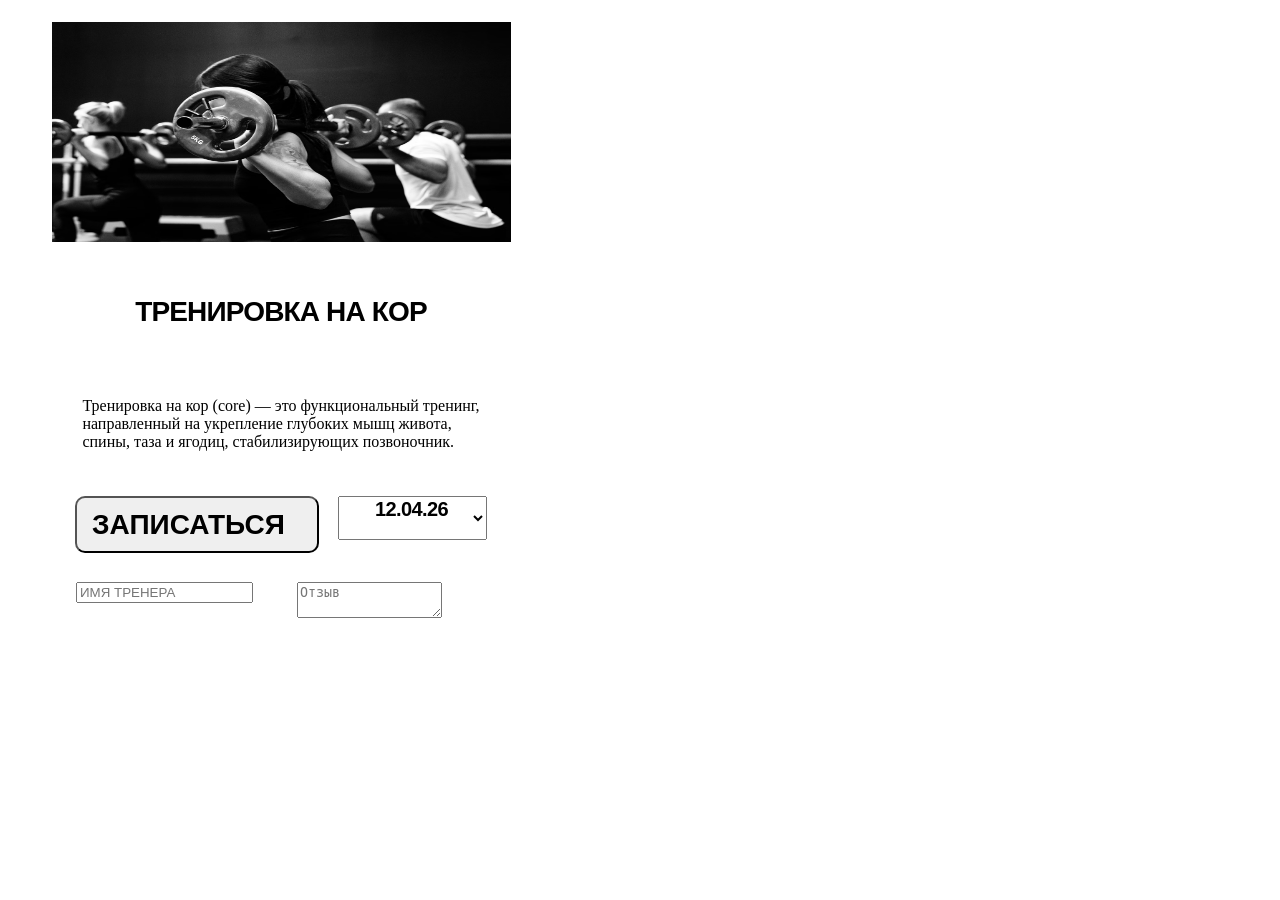
<file: Form/form.html>
<!DOCTYPE html>
<html lang="ru">
<head>
    <meta charset="UTF-8">
    <meta name="viewport" content="width=device-width, initial-scale=1.0">
    <title>Тренировка на кор</title>
    <link rel="stylesheet" href="Style/form.css">
</head>
<body>
    <section class="main">
        <img src="./img/Imagehome-2.png" width="459" height="220" lt="Тренирующиеся люди с гирями в спортзале">
        <p id="title">Тренировка на кор</p>
        <p id="#text_title">Тренировка на кор (core) — это функциональный тренинг, <br>
            направленный на укрепление глубоких мышц живота,<br> 
            спины, таза и ягодиц, стабилизирующих позвоночник. <br>
        </p>
        <div class="record">
            <button class="herobutton">ЗАПИСАТЬСЯ</button>
            <form action="get">
                <select name="Дата" class="data">
                    <option value="12">12.04.26</option>
                    <option value="13">13.04.26</option> 
                    <option value="14">15.04.26</option> 
                    <option value="16">16.04.26</option>
                </select><br>
            </form>
        </div>
        <div>
            <form action="get" class="info">
                <input type="Name" placeholder="ИМЯ ТРЕНЕРА" required>
                <textarea name="discription" id="discription" placeholder="Отзыв"></textarea><br>
            </form>
        </div>
    </section>
</body>
</html>
</file>
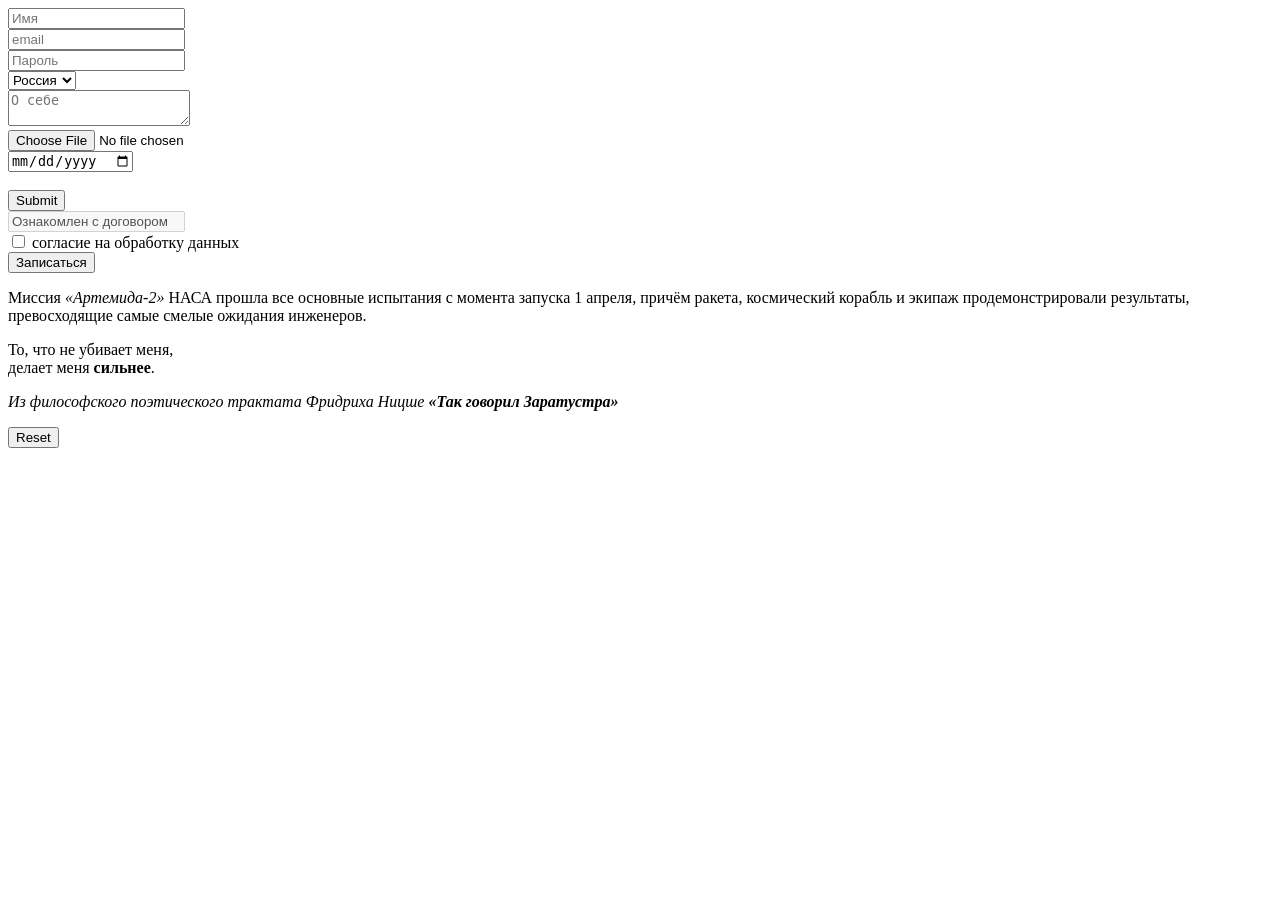
<file: Form/index3.html>
<!DOCTYPE html>
<html lang="en">
<head>
    <meta charset="UTF-8">
    <meta name="viewport" content="width=device-width, initial-scale=1.0">
    <title>Document</title>
</head>
<body>
    <form action="get">
        <input type="text" placeholder="Имя"><br>
        <input type="email" placeholder="email" required><br>
        <input type="password" placeholder="Пароль"><br>
        <select name="Contry">
            <option value="Russia">Россия</option>
             <option value="China">Китай</option> 
             <option value="Kanada">Канада</option> 
             <option value="Italy">Италия</option>
        </select><br>
        <textarea name="discription" id="discription" placeholder="О себе"></textarea><br>
        <input type="file"><br>
        <input type="date"><br><br>

        <input type="submit"><br>
        <input type="text" value="Ознакомлен с договором" readonly disabled><br>
        <input type="checkbox" id="Agreement">
            <label for="Agreement">cогласие на обработку данных</label><br>
            <input type="button" value="Записаться">
        </input><br>
        
        <p>Миссия <i>«Артемида‑2»</i> НАСА прошла все основные испытания с момента запуска 1 апреля, причём ракета, космический корабль и экипаж продемонстрировали результаты, превосходящие самые смелые ожидания инженеров.</p>
        <blockquot cite="https://stroki.mts.ru/articles/60-mudrykh-tsitat-iz-knig-vdokhnoveniye-ot-velikikh-avtorov-1878">
            <p>
                То, что не убивает меня, <br>
                делает меня <b>сильнее</b>.
            </p>
        </blockquote>
        <p><cite>Из философского поэтического трактата Фридриха Ницше <strong>«Так говорил Заратустра»</strong></cite></p>
        <input type="reset"><br>
    </form>
</body>
</html>
</file>
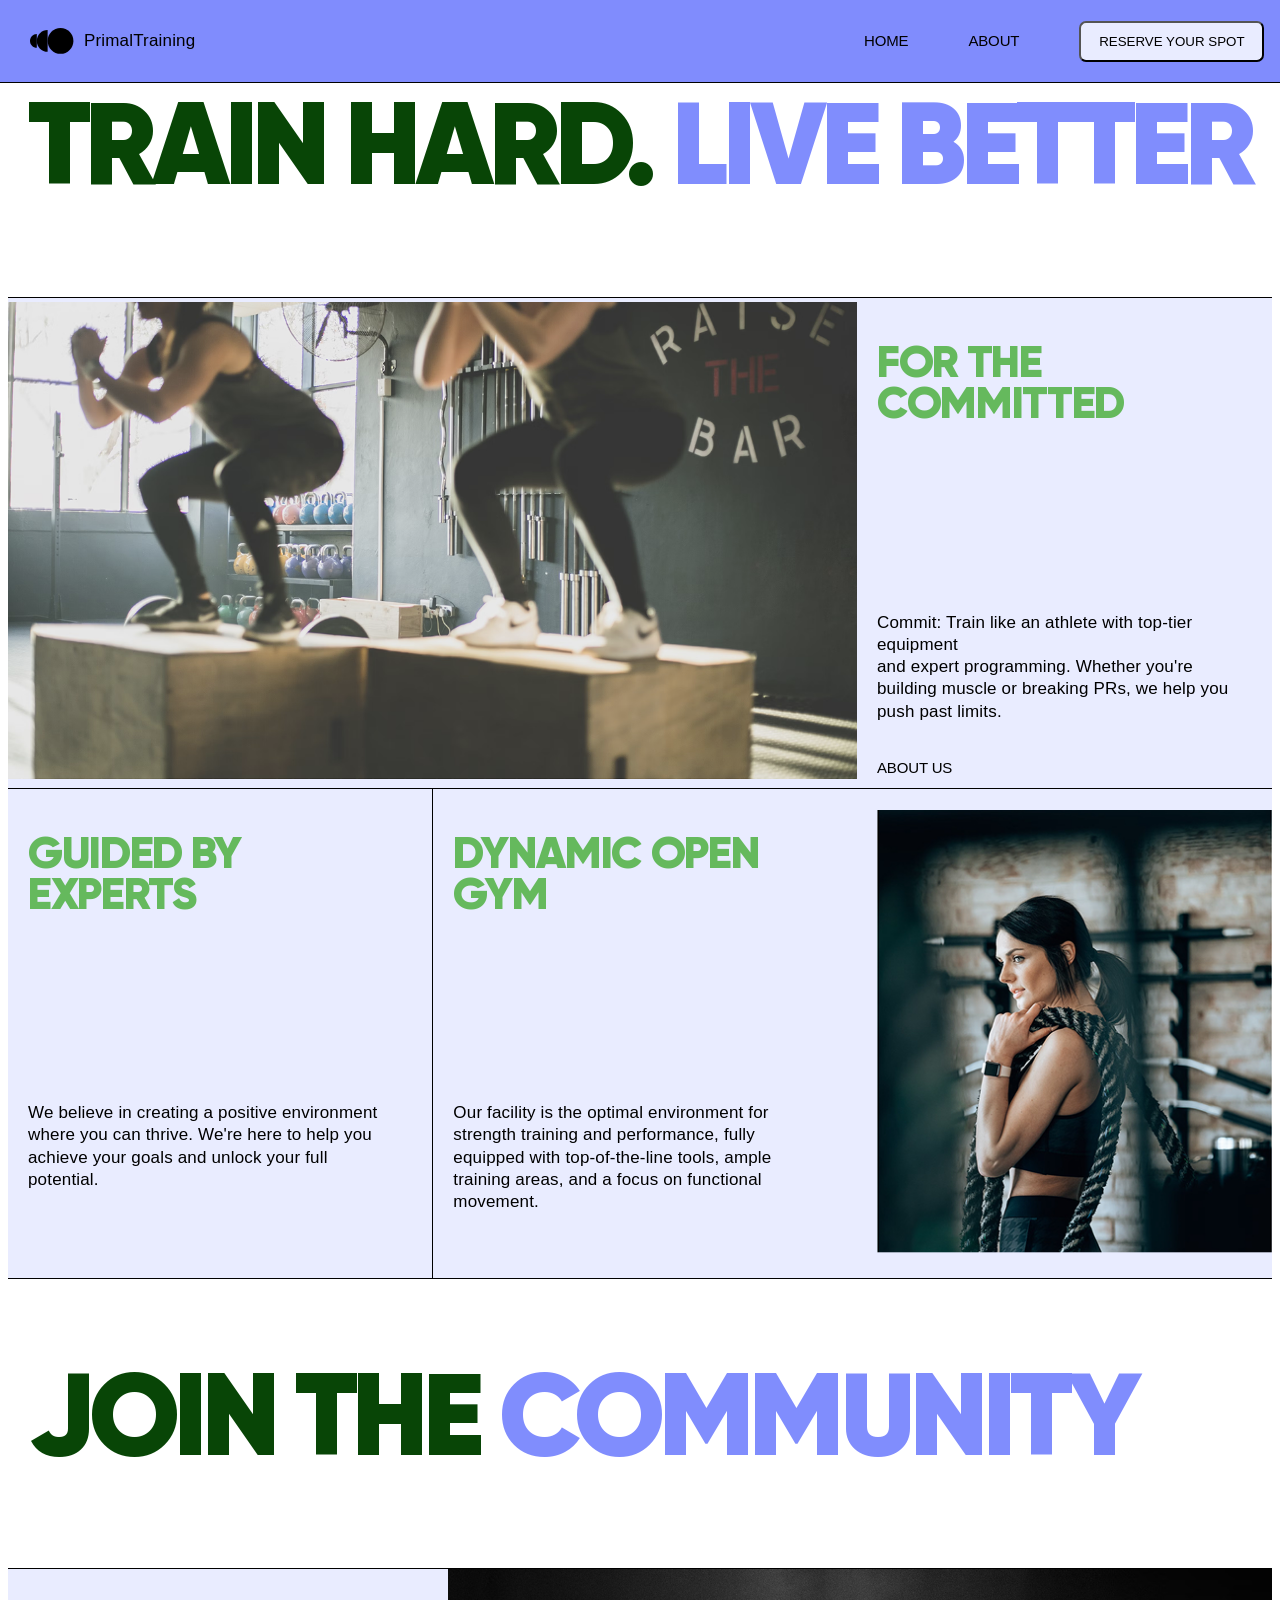
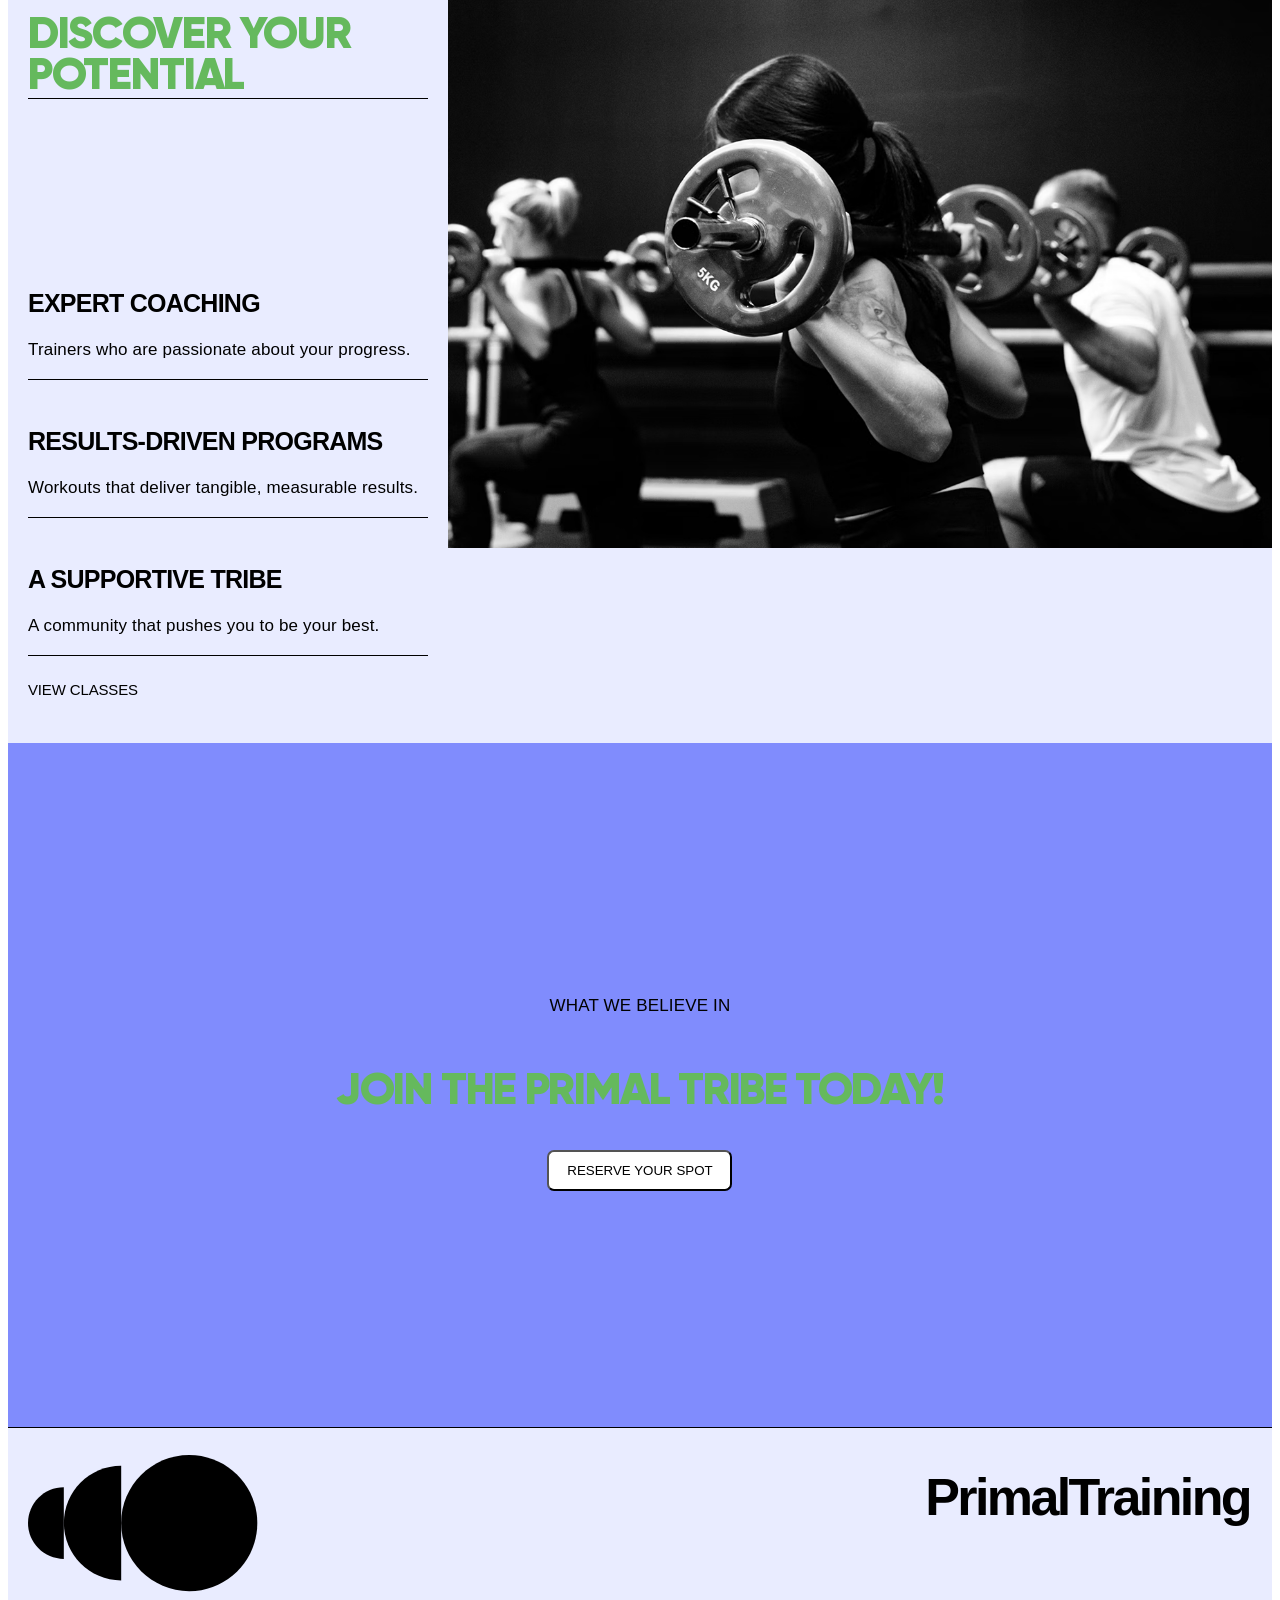
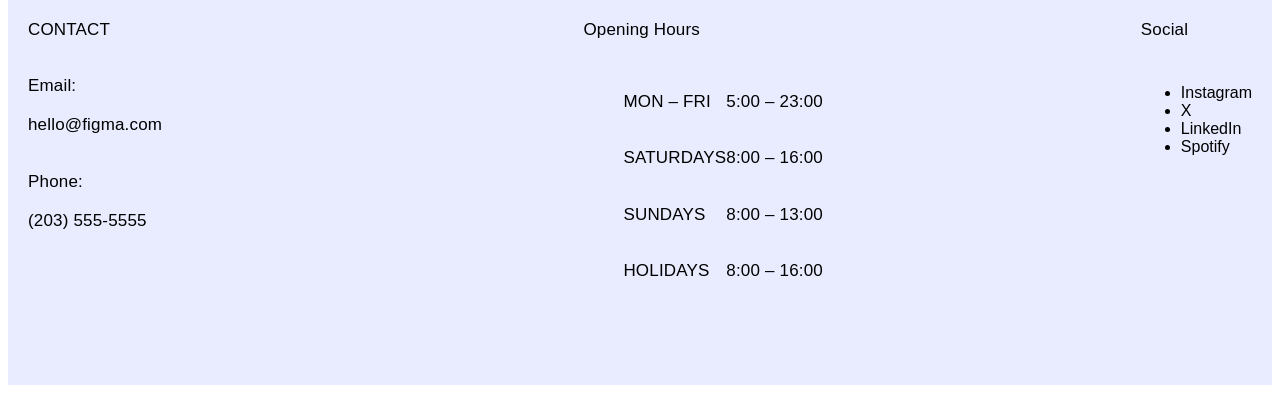
<file: TestGym/index2.html>
<!DOCTYPE html>
<html lang="en">
<head>
    <meta charset="UTF-8">
    <meta name="viewport" content="width=device-width, initial-scale=1.0">
    <title>Gym</title>
    <link rel="stylesheet" href="Styles/Style.css">

</head>
<body>
    <header>
        <nav>
            <ul class="header_home">
                <li class="menu">
                    <div id="loggo_top">
                        <svg width="44" height="26" viewBox="0 0 44 26" fill="none" xmlns="http://www.w3.org/2000/svg">
                        <path d="M43.41 12.89C43.41 20.009 37.6394 25.78 30.5209 25.78C23.4025 25.78 17.6319 20.009 17.6319 12.89C17.6319 5.77105 23.4025 0 30.5209 0C37.6394 0 43.41 5.77105 43.41 12.89Z" fill="black" />
                        <path d="M6.7898 12.8869C6.7898 18.8819 11.6493 23.7417 17.6437 23.7417V2.03221C11.6493 2.03221 6.7898 6.89204 6.7898 12.8869Z" fill="black" />
                        <path d="M0 12.886C0 16.6328 3.03717 19.6702 6.78371 19.6702V6.10181C3.03717 6.10181 0 9.1392 0 12.886Z" fill="black" />
                        </svg>
                        <p>PrimalTraining</p>
                    </div>
                </li>
                <div class="menu_intems">
                    <li class="menu"><a href="#" class="link">Home</a></li>
                    <li class="menu"><a href="#" class="link">About</a></li>
                    <li class="menu"><button class="reserveButton">RESERVE YOUR SPOT</button></li>
                </div>
            </ul>
        </nav>
    </header>
    <!--всего 5 секций до футера-->
    <section class="heroBackground">
        <h1>Train Hard. <span style="color: #808DFD;">Live Better</span></h1>
    </section>
    <main>
        <section class="container">
            <div>
                <img src="./img/Imagehome.png" alt="Вид зала с тренирующимися людьми">
            </div>
            <div class="H2_section">
                <h2>FOR THE COMMITTED</h2>
                <div class="text_link">
                    <p>Commit: Train like an athlete with top-tier equipment<br>
                    and expert programming. Whether you're<br>
                    building muscle or breaking PRs, we help you<br>
                    push past limits.</p>
                <a href="#" class="link">About us</a>
                </div>
            </div>
        </section>

        <!--До этого-->
        <section class="container">
            <div class="H2_section" id="verticalLine">
                <h2>GUIDED BY EXPERTS</h2>
                <div class="text_link">
                    <p>We believe in creating a positive environment where you can thrive. We're here to help you achieve your goals and unlock your full potential.</p>
                </div>
            </div>
            <div class="H2_section">
                <h2>DYNAMIC OPEN GYM</h2>
                <div class="text_link"> 
                    <p>Our facility is the optimal environment for strength training and performance, fully equipped with top-of-the-line tools, ample training areas, and a focus on functional movement.</p>
                </div>
            </div>
            <div>
                <img src="./img/Imagehome-1.png" alt="Девушка держит веревки в зале">
            </div>
        </section>
        <section class="heroBackground">
            <h1>JOIN THE <span style="color: #808DFD;">COMMUNITY</span></h1>
        </section>
        <section>
            <div class="H2_section">
                <h2 class="gorizontalLine">DISCOVER YOUR POTENTIAL</h2>
                <div class="view_link">
                    <div class="gorizontalLine">
                        <h3>Expert Coaching</h3>
                        <p>Trainers who are passionate about your progress.</p>
                    </div>
                    <div class="gorizontalLine">
                        <h3>Results-Driven Programs</h3>
                        <p>Workouts that deliver tangible, measurable results.</p>
                    </div>
                    <div class="gorizontalLine">
                        <h3>A Supportive Tribe</h3>
                        <p>A community that pushes you to be your best.</p>
                    </div>
                    <div>
                        <a href="#" class="link">View classes</a>
                    </div>
                </div>
            </div>
            <div>
                <img src="./img/Imagehome-2.png" alt="Люди в зале уверенно поднимают свои штанги">
            </div>
        </section>
        <section id="CallAction">
            <div id="callDiv">
                <p>WHAT WE BELIEVE IN</p>
                <h2>Join the Primal Tribe Today!</h2> <!--Не важно как прописано здесь в стилях можно сделать капсом-->
                <button class="herobutton">RESERVE YOUR SPOT</button>
            </div>
        </section> <!--У секшена есть заголовки а у div просто набор элементов-->
    </main>

    <footer>
        <div id="loggo_end">
            <svg width="230" height="137" viewBox="0 0 230 137" fill="none" xmlns="http://www.w3.org/2000/svg">
                <path d="M229.314 68.0865C229.314 105.69 198.83 136.173 161.227 136.173C123.624 136.173 93.1406 105.69 93.1406 68.0865C93.1406 30.4834 123.624 0 161.227 0C198.83 0 229.314 30.4834 229.314 68.0865Z" fill="black" />
                <path d="M35.8672 68.0704C35.8672 99.7362 61.5374 125.406 93.2032 125.406V10.7344C61.5374 10.7344 35.8672 36.4046 35.8672 68.0704Z" fill="black" />
                <path d="M0 68.0655C0 87.8566 16.0439 103.9 35.835 103.9V32.2305C16.0439 32.2305 0 48.2743 0 68.0655Z" fill="black" />
            </svg>
            <p id="loggo_p">PrimalTraining</p>
        </div>
        <div id="footer_but" class="footer_columns">
            <div id="contact">
                <p>CONTACT</p>
                <div>
                    <P>Email:</P>
                    <P>hello@figma.com</P>
                </div>
                <div>
                    <p>Phone:</p>
                    <p>(203) 555-5555</p>
                </div>
            </div>
            <div id="hours">
                <p>Opening Hours</p>
                <ul>
                    <li>
                        <p>MON – FRI</p>
                        <p>5:00 – 23:00</p>
                    </li>
                    <li>
                        <p>SATURDAYS</p>
                        <p>8:00 – 16:00</p>
                    </li>
                    <li>
                        <p>SUNDAYS</p>
                        <p>8:00 – 13:00</p>
                    </li>
                    <li>
                        <p>HOLIDAYS</p>
                        <p>8:00 – 16:00</p>
                    </li>
                </ul>
            </div>
            <div id="social">
                <p>Social</p>
                <ul>
                    <li><a href="#">Instagram</a></li>
                    <li><a href="#">X</a></li>
                    <li><a href="#">LinkedIn</a></li>
                    <li><a href="#">Spotify</a></li>
                </ul>
            </div>
        </div>
    </footer>
    </div>
</body>
</html>
</file>
<file: Form/Style/form.css>
.main {
    display: flex;
align-items: center;
justify-content: flex-start;
flex-direction: column;
gap: 29px;

    border-radius: 20px;
padding-block: 14px 15px;
padding-inline: 23px 18px;
width: 500px;
height: 628px;
}
#title {
    font-family: "Good Timing", sans-serif;
font-weight: 700;
font-size: 28px;

/* line-height: 25px; */ 
line-height: 0.91;
letter-spacing: -0.03em;
text-transform: uppercase;
color: #000;
}
#text_title {
    font-family: "Anek Tamil", sans-serif;
font-weight: 700;
font-size: 15px;

/* line-height: 14px; */ 
line-height: 0.91;
letter-spacing: -0.03em;
text-transform: lowercase;
color: #000;
}
.herobutton {
    color: #C758F6;

    display: flex;
align-items: center;
justify-content: flex-start;
flex-direction: row;
gap: 10px;

    border-radius: 10px;
padding: 15px;
width: 244px;
height: 57px;

font-family: "Good Timing", sans-serif;
font-weight: 700;
font-size: 28px;

/* line-height: 28px; */ 
line-height: 1;
text-transform: uppercase;
color: #000;
}
.data {
    display: flex;
align-items: flex-start;
justify-content: flex-start;
flex-direction: column;
gap: 10px;

    padding-block: 0px;
padding-inline: 32px;
width: 149px;
height: 44px;

font-family: "Good Timing", sans-serif;
font-weight: 700;
font-size: 20px;

/* line-height: 18px; */ 
line-height: 0.91;
letter-spacing: -0.03em;
text-transform: uppercase;
color: #000;
}
.record {
    display: flex;
align-items: flex-start;
justify-content: center;
flex-direction: row;
gap: 19px;

    width: 412px;
height: 57px;
}
.info {
    display: flex;
align-items: flex-start;
justify-content: center;
flex-direction: row;
gap: 44px;

    width: 410px;
height: 136px;
}
</file>
<file: TestGym/Styles/Style.css>
/* аааа */
@font-face {
    font-family: Gilroy-Black_0;
    src: url(../fonts/Gilroy-Black_0.woff2)
}
body {
    font-family: AnekKannada-Light, Arial, Helvetica, sans-serif;
}
a {
    text-decoration: none;
    color:#FFFFFF;
}
h1 {
    font-family: "Gilroy-Black_0";
    font-weight: 800;
    font-size: 116px;

    /* line-height: 128px; */ 
    line-height: 1.1;
    letter-spacing: -0.05em;
    text-transform: uppercase;
    color: #084506;
}
h2 {
    font-family: "Gilroy-Black_0";
    font-weight: 700;
    font-size: 45px;

    /* line-height: 41px; */ 
    line-height: 0.91;
    letter-spacing: -0.03em;
    text-transform: uppercase;
    color: #65b95d;
}
h3 {
    font-family: "AnekKannada-Light", sans-serif;
    font-weight: 700;
    font-size: 25px;

    /* line-height: 23px; */ 
    line-height: 0.91;
    letter-spacing: -0.03em;
    text-transform: uppercase;
    color: #000;
}
p {
    font-family: "AnekKannada-Light", sans-serif;
    font-weight: 400;
    font-size: 17px;

    /* line-height: 22px; */ 
    line-height: 1.31;
    letter-spacing: 0.01em;
    color: #000;
}
img {
    max-width: 100%;
    height: auto;
    object-fit: cover;
}
.reserveButton {
    background-color: #E9ECFF;
    color: rgb(0, 0, 0);

    display: flex;
    align-items: center;
    justify-content: center;
    flex-direction: row;
    gap: 7px;
    
    border-radius: 7px;
    padding-block: 12px;
    padding-inline: 17px;
    width: 185px;
    height: 41px;
}
.reserveButton:hover {
    background-color: #000;
    color: #FFFFFF;
}
.herobutton {
    background-color: #FFFFFF;
    color: rgb(0, 0, 0);

    display: flex;
    align-items: center;
    justify-content: center;
    flex-direction: row;
    gap: 7px;
    
    border-radius: 7px;
    padding-block: 12px;
    padding-inline: 17px;
    width: 185px;
    height: 41px;
}
.herobutton:hover {
    background-color: #000;
    color: #FFFFFF;
}
.link {
    text-decoration: none;

    font-family: "AnekKannada-Light", sans-serif;
    font-weight: 400;
    font-size: 15px;

    /* line-height: 17px; */ 
    line-height: 1.1;
    letter-spacing: -0.01em;
    text-transform: uppercase;
    color: #000;
}
section {
    background-color: #E9ECFF;

    display: inline-flex;
}
.dive {
    padding-left: 20px;
    padding-right: 20px;
    padding-top: 20px;
    padding-bottom: 66px;
    border-bottom: 1px solid #000;
    border-collapse: collapse;
}
.container {
    display: flex;
    align-items: center;
    justify-content: flex-start;
    flex-direction: row;

    border-bottom: 1px solid #000;
}
footer {
    background-color: #E9ECFF;

    display: flex;
    align-items: flex-start;
    justify-content: flex-start;
    flex-direction: column;
    gap: 10px;

    border-top: 1px solid #000;
    padding-block: 27px 50px;
    padding-inline: 20px;
    height: 480px;
}
#CallAction {
    background-color: #808CFD;

    display: flex;
    align-items: center;
    justify-content: center;
    flex-direction: column;
    gap: 18px;

    padding-block: 102px;
    padding-inline: 70px;
    height: 480px;

}
#callDiv {
    display: flex;
    align-items: center;
    flex-direction: column;

    font-family: "AnekKannada-Light", sans-serif;
    font-weight: 700;
    font-size: 57px;

    /* line-height: 57px; */ 
    line-height: 1;
    letter-spacing: -0.05em;
    text-transform: uppercase;
    text-align: center;
    color: #000;

    max-width: 780px;
}
#callDiv a {
    color: #000;
}
.menu {
    display: inline-block;
}
#loggo_top {
    display: flex;
    width: 180px;
    height: 25px;
    align-items: center;

    font-weight: 700;
    font-size: 20px;

    gap: 10px;

    /* line-height: 22px; */ 
    line-height: 1.1;
    letter-spacing: -0.05em;
    color: #000;
}
#loggo_end {
    display: flex;
    justify-content: space-between;
    align-items: center;
    width: 100%;
}
#loggo_p {
    font-family: "AnekKannada-Light", sans-serif;
    font-weight: 700;
    font-size: 52px;

    /* line-height: 58px; */ 
    line-height: 1.1;
    letter-spacing: -0.05em;
    color: #000;

    position: absolute;
    right: 0;

    margin-right: 30px;
    margin-top: 0px;
}
header {
    background-color: #808CFD;

    position: fixed;
    display: flex;
    justify-content: center;
    flex-direction: column;
    gap: 10px;

    border-bottom: 1px solid #000;
    padding: 10px;
    height: 62px;
    width: 100vw;
    left: 0;
    top: 0;
}
.header_home {
    display: flex;
    align-items: center;
    justify-content: flex-start;
    flex-direction: row;

    padding-inline-start: 20px;
    
    width: 100%; 
    max-width: 1240px;
}
.menu_intems {
    display: flex;
    align-items: center;
    justify-content: flex-start;
    flex-direction: row;
    gap: 60px;

    position: absolute;
    right: 0;
    margin: 50px;

    width: 386px;
    height: 41px;
}
.heroBackground {
    background-color: #FFFFFF;

    display: flex;
    align-items: center;
    justify-content: flex-start;
    flex-direction: row;
    gap: 10px;

    border-bottom: 1px solid #000;
    padding-block: 20px 20px;
    padding-inline: 20px;
    height: 249px;
}
.H2_section {
    display: flex;
    align-items: flex-start;
    justify-content: flex-start;
    flex-direction: column;
    gap: 130px;

    padding-block: 10px 44px;
    padding-inline: 20px;
}
.text_link {
    display: flex;
    align-items: flex-start;
    justify-content: space-between;
    flex-direction: column;
    gap: 20px;

    width: 375px;
    height: 149px;
}
.view_link {
    display: flex;
    align-items: flex-start;
    justify-content: flex-start;
    flex-direction: column;
    gap: 25px;

    width: 400px;
}
#verticalLine {
    border-right: 1px solid #000;
}
.gorizontalLine {
    border-bottom: 1px solid #000;
    width: 400px;
}

#footer_but {
    display: flex;
    justify-content: space-between;
    align-items: flex-start;

    width: 100%;
    max-width: 1240px;
}
#contact {
    display: flex;
    align-items: flex-start;
    justify-content: flex-start;
    flex-direction: column;

    width: 268px;
    height: 80px;
}
#hours {
    display: flex;
    align-items: flex-start;
    justify-content: flex-start;
    flex-direction: column;
    gap: 0px;

    width: 270px;
    height: 116px;
}
#social {
    display: flex;
    flex-direction: column;
    gap: 10px;
}
#social a {
    color: #000;
}
#hours li {
    display: flex;
    justify-content: space-between;
    width: 100%;
}
.footer_columns {
    display: flex;
    justify-content: space-between;
    width: 100%;
    max-width: 1240px;
}
@media (max-width: 992px) {
    h1 {
        font-size: 60px; /* Было 116px */
    }
    h2 {
        font-size: 30px; /* Было 45px */
    }
    #callDiv {
        font-size: 40px; /* Было 57px */
    }

    .container {
        flex-direction: column;
    }

    .H2_section, .text_link, .gorizontalLine {
        width: 100%;
        border-right: none !important;
    }

    .menu_intems {
        position: relative;
        margin: 0;
        width: auto;
        gap: 20px;
    }
    .header_home {
        height: auto;
        gap: 15px;
        padding-block: 10px;
    }
    header {
        height: auto;
        position: relative;
    }
}
</file>
